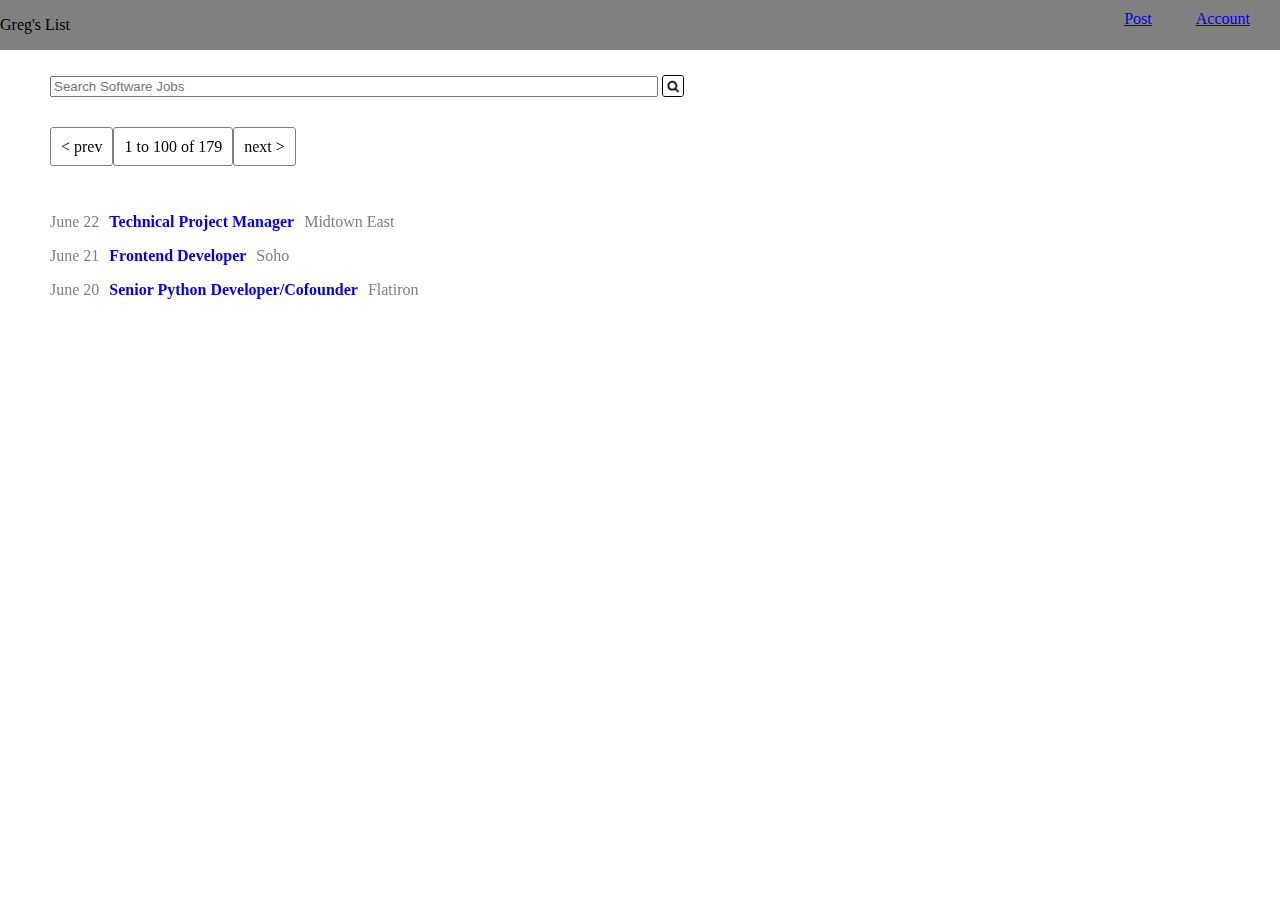
<file: index.html>
<!DOCTYPE html>
<html>
<head>
    <title>Gregslist</title>
    <link rel="stylesheet" type="text/css" href="styles/main.css">
</head>
<body>
    <header>
        <p class="nav-icon">Greg's List</p>
        <nav>
            <a href="#">Post</a>
            <a href="#">Account</a>
        </nav>
    </header>  

    <main>
    
    <section class="search">
        <input placeholder= "Search Software Jobs" name="search_bar">
        <img class="search-img" src="imgs/magnifying-glass.png">
    </section>

    <section class="search_pagination"> 
    <p><span class="pagination prev>">< prev</span><span class="pagination count">1 to 100 of 179</span><span class="pagination next">next ></span> </p>
    </section>

    <section class="search_results">
    <p><span class="result date">June 22</span><span class="result title">Technical Project Manager</span><span class="result location">Midtown East</span></p>
    <p><span class="result date">June 21</span><span class="result title">Frontend Developer</span><span class="result location">Soho</span></p>
    <p><span class="result date">June 20</span><span class="result title">Senior Python Developer/Cofounder</span><span class="result location">Flatiron</span></p>
    </section>

    </main>
</body>
</html>
</file>
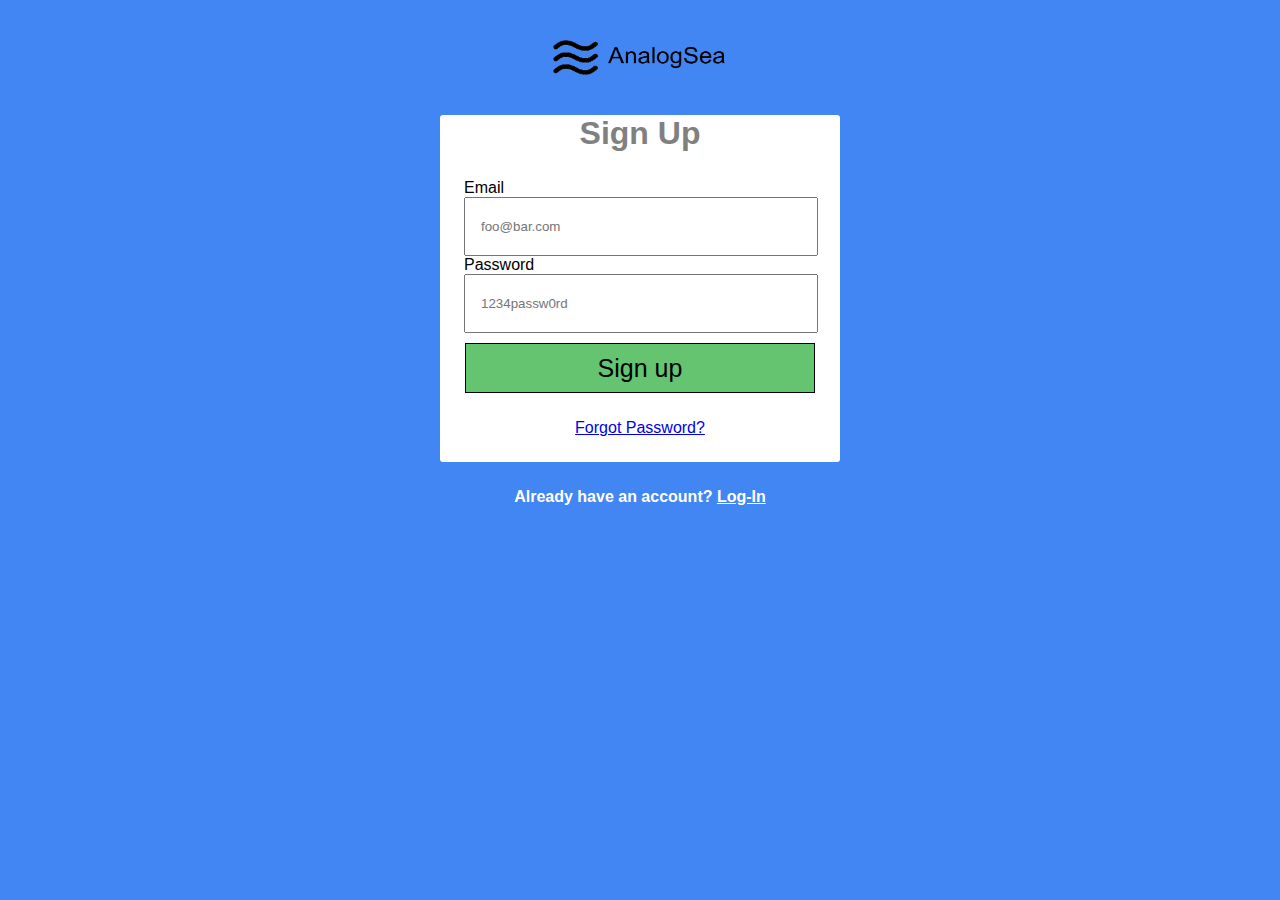
<file: analogsea.html>
<!DOCTYPE html>
<html>
<head>
	<title>Analogsea Signup</title>
	<link rel="stylesheet" type="text/css" href="styles/signup.css">
</head>
<body>
	<header class='center'>
		<img class='logo' src="imgs/logo.png">
	</header>
	<section class='center'>
		<h1 class='center'>Sign Up</h1>
		<form class="signup-form" action='/signup/' method="post">
			<fieldset>
				<label for='e-mail'>Email</label>
				<input id='e-mail' placeholder="foo@bar.com" type="email" name="e-mail" required>

				<label for='psw'>Password</label>
				<input id='psw' placeholder="1234passw0rd" type="password" name="psw" required>

			</fieldset>
		</form>

		<button class='submit center' type="submit">Sign up</button>
		<p class="password-reset center"><a href="#">Forgot Password?</a></p>

	</section>

	<p class='login center'>Already have an account? <a href="#">Log-In</a></p>
</body>
</html>
</file>
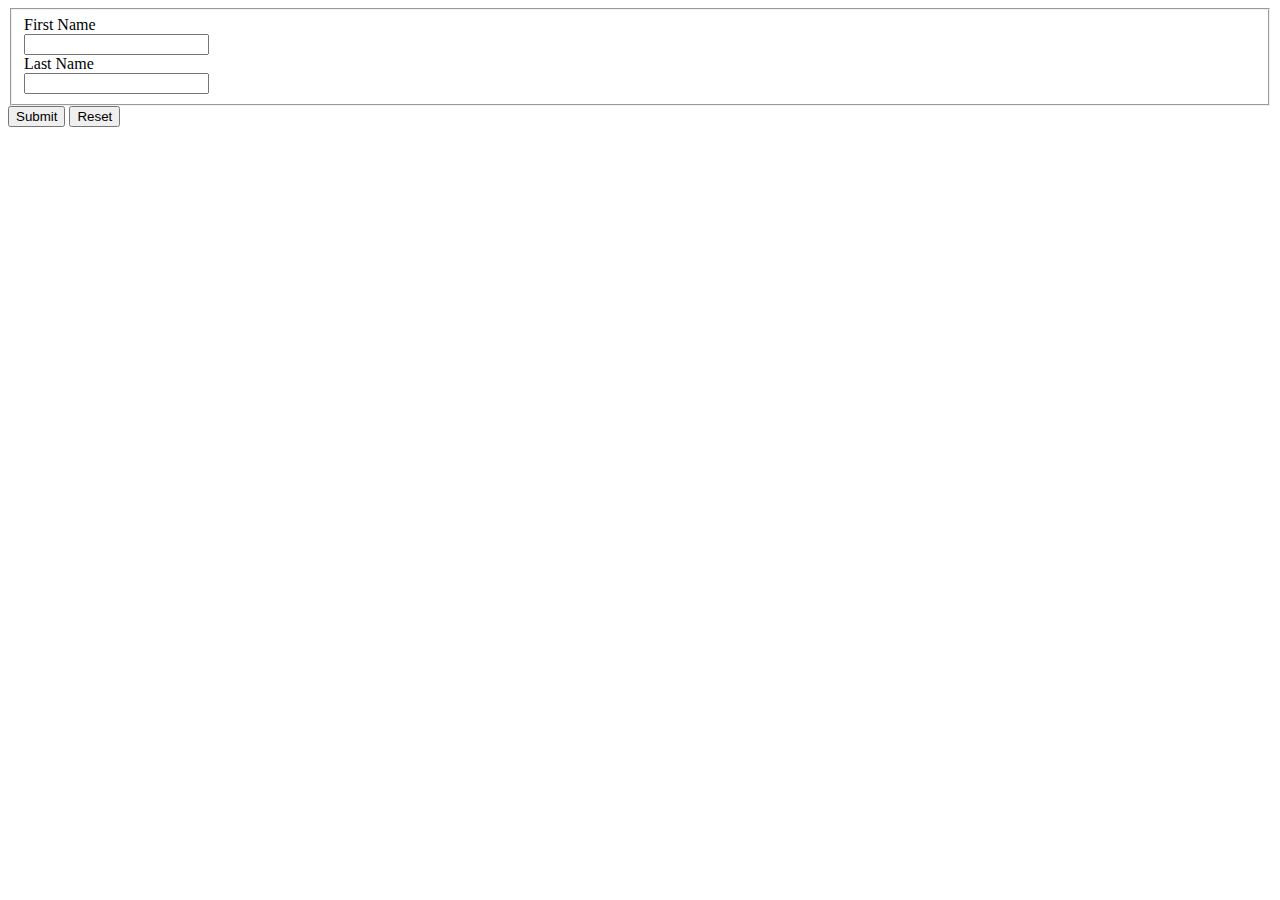
<file: form_ex.html>
<!DOCTYPE html>
<html>
<head>
	<title>Forms and Things</title>
	<link rel="stylesheet" type="text/css" href="styles/form.css">
</head>
<body>
	<form class='demo-form' action='/endpoint' method='post'>
	<fieldset>
		<label for='first-name'>First Name</label>
		<input id='first-name' type="text" name="first-name" required>

		<label for='last-name'>Last Name</label>
		<input id='last-name' type="text" name="last-name">

	</fieldset>

	<button type='submit'>Submit</button>
	<button type='reset'>Reset</button>
	</form>
</body>
</html>
</file>
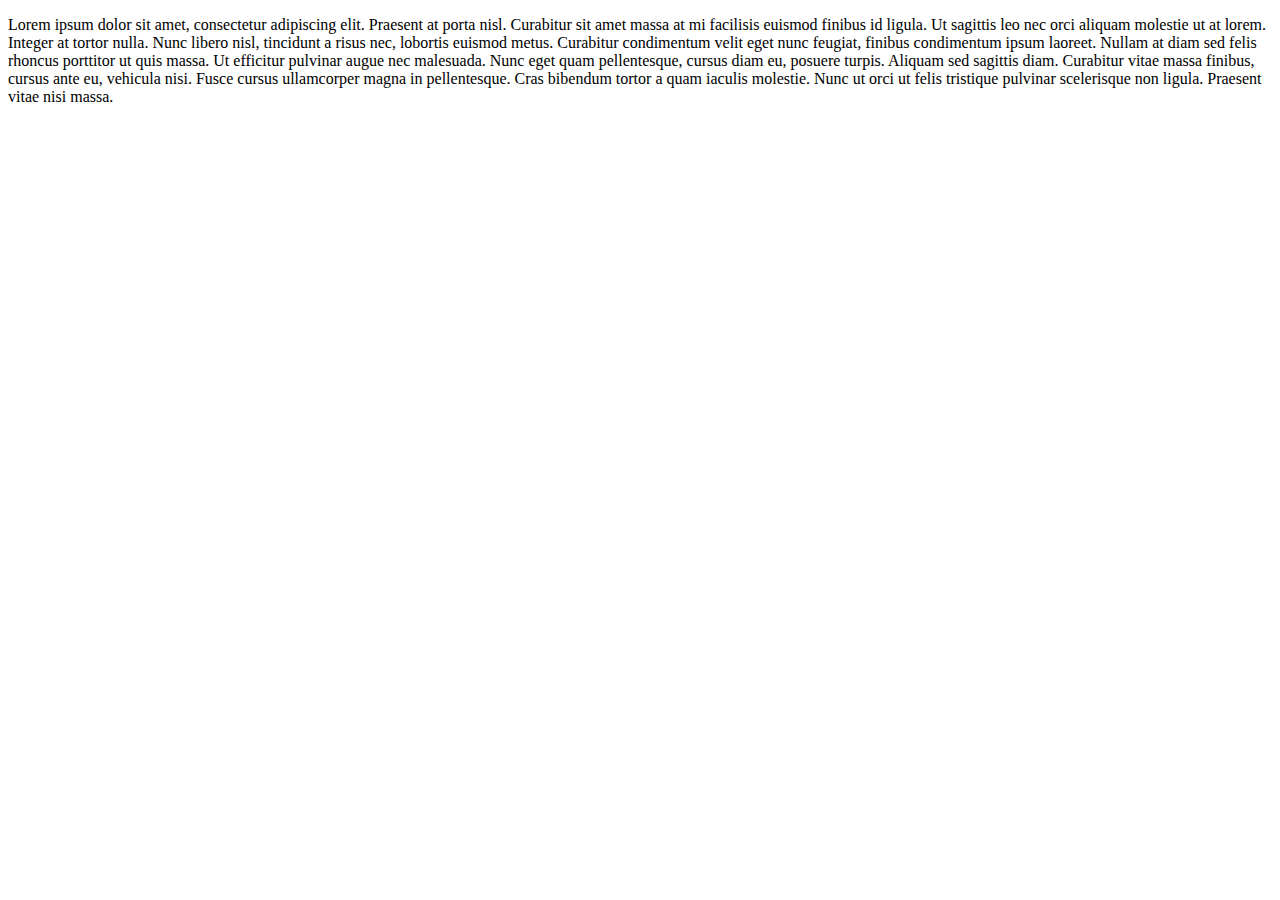
<file: js_hello_world.html>
<!DOCTYPE html>
<html>
<head>
	<title></title>
</head>
<body>
<script type="text/javascript" src="app.js"></script>
	<p>Lorem ipsum dolor sit amet, consectetur adipiscing elit. Praesent at porta nisl. Curabitur sit amet massa at mi facilisis euismod finibus id ligula. Ut sagittis leo nec orci aliquam molestie ut at lorem. Integer at tortor nulla. Nunc libero nisl, tincidunt a risus nec, lobortis euismod metus. Curabitur condimentum velit eget nunc feugiat, finibus condimentum ipsum laoreet. Nullam at diam sed felis rhoncus porttitor ut quis massa. Ut efficitur pulvinar augue nec malesuada. Nunc eget quam pellentesque, cursus diam eu, posuere turpis. Aliquam sed sagittis diam. Curabitur vitae massa finibus, cursus ante eu, vehicula nisi. Fusce cursus ullamcorper magna in pellentesque. Cras bibendum tortor a quam iaculis molestie. Nunc ut orci ut felis tristique pulvinar scelerisque non ligula. Praesent vitae nisi massa.

</p>
</body>
</html>
</file>
<file: styles/main.css>
header{
    position: fixed;
    top: 0;
    left: 0;
    width: 100%;
    height: 50px;
    background:gray;
    text-align: right;
}

.nav-icon{
    position: absolute;
}

nav{
    position: absolute;
    right: 10px;
    top: 10px;
    height: 50px;
}

nav a{
    padding: 0 20px;
}

main{
    position: absolute;
    top: 50px;
    left: 50px;
    width: 1200px;
}

section{
    padding-top: 25px;
}

.search{
    color: red;
}

.search input{
    width: 600px;
}

.search-img{
    border-radius: 3px;
    vertical-align: bottom;
    width: 20px;
    height: 20px;
    border: solid 1px black;
}

.search_pagination{
    display: inline-block;
}

.pagination{
    padding: 10px;
    border: solid 1px gray;
    border-radius: 3px;
}

.result{
    padding-right: 10px;
}

.result.date{
    color: gray;
}

.result.title{
    color:blue;
    font-weight: bold;
}

.result.location{
    color:gray;
}
</file>
<file: styles/signup.css>
html{
	background: #4286f4;
	font-family: 'Roboto', helvetica, sans-serif;
}

.logo{
	width: 175px;
	height: 35px;
}

header{
	width: 175px;
	height: 35px;
	margin-top: 40px;
	margin-bottom: 40px;
}

section{
	width: 400px;
	border: 1px black gray;
	background: white;
	border-radius: 3px;
}

section label{
	display:block;
}

section input{
	width:320px;
	height: 25px;
	padding: 15px;
}

section h1{
	text-align: center;
	color: gray;
}

fieldset{
	border: none;
}

.signup-form{
	margin-left: 10px;
	margin-right:10px;
}

.center{
	margin-left: auto;
	margin-right: auto;
}

.password-reset,.login{
	width: 400px;
	text-align:center;
	display:block;
	padding-top: 10px;
	padding-bottom: 25px;
}
.submit{
	display: block;
	text-align: center;
	vertical-align: center;
	background-color: #65C470;
	width: 350px;
	height: 50px;
	border: 1px black solid;
	padding: 0px;
	font-size: 25px;
}

.submit:hover{
	border-color: #999;
    color: #777;
}

.login, .login a, .login a:visited{
	color: white;
	font-weight: bold;
}

.login a:hover { 
	color: #E7F1F9 
}
</file>
<file: styles/form.css>
.demo-form label{
	display:block;
}
</file>
